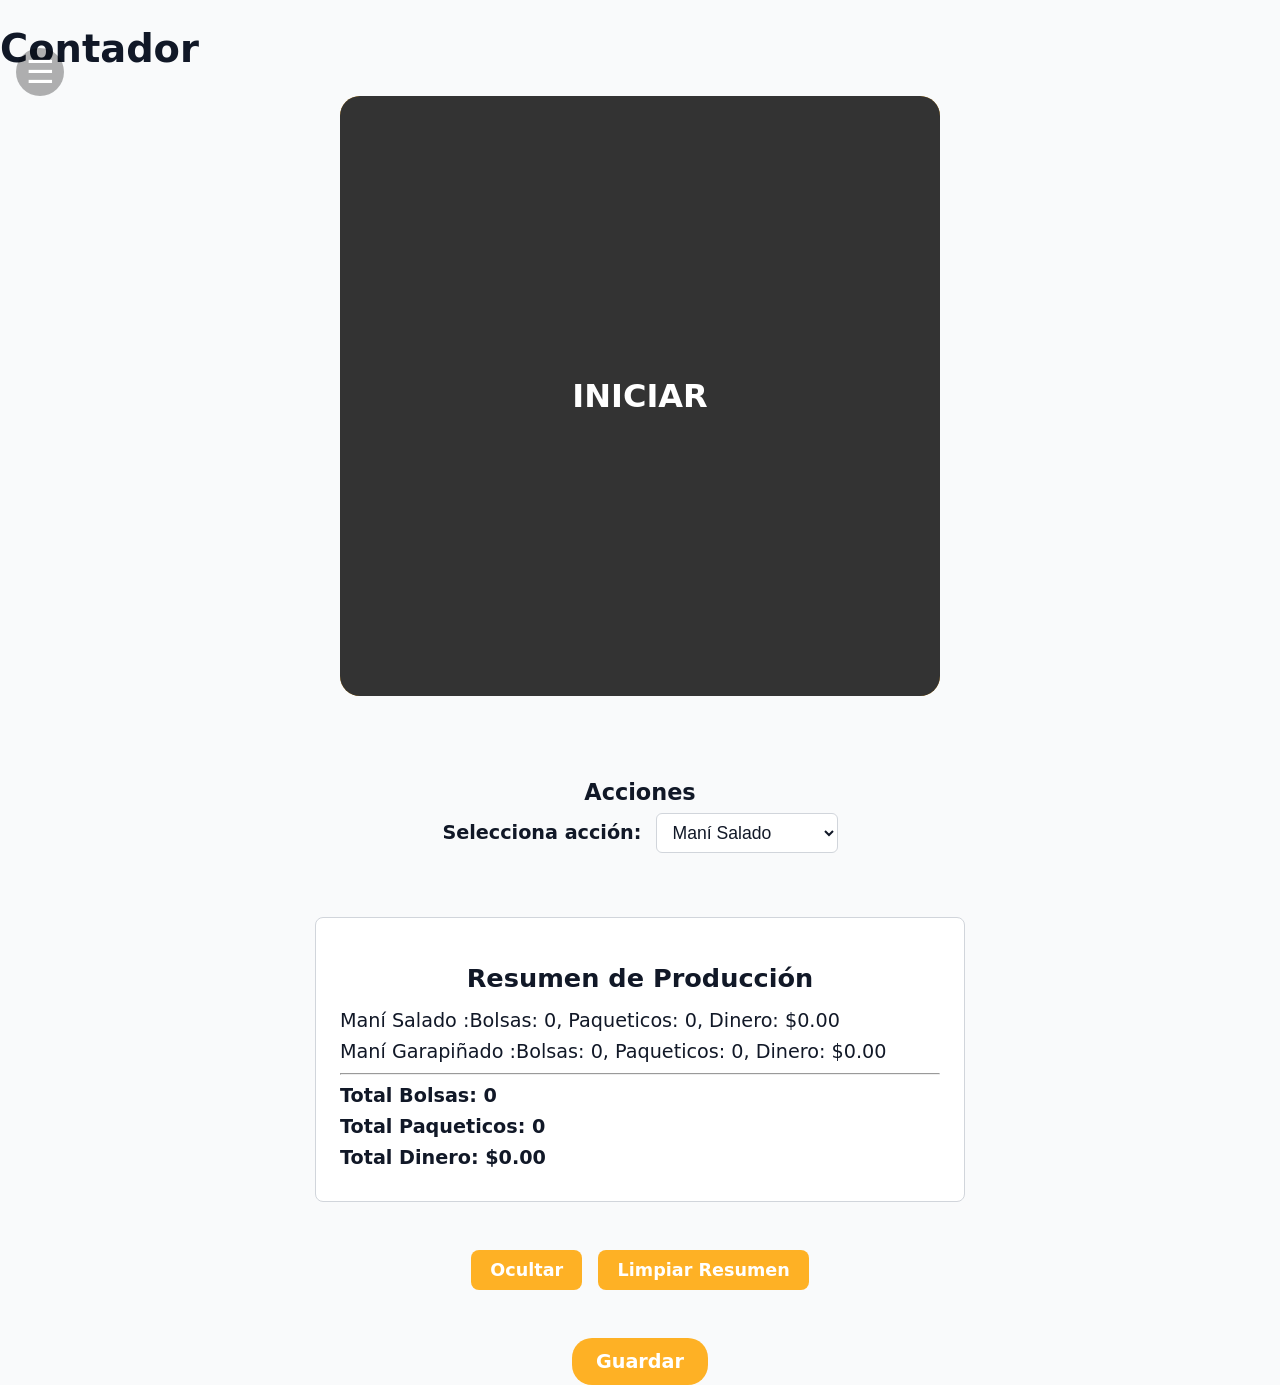
<file: index.html>
<!DOCTYPE html>
<html lang="es">
<head>
  <meta charset="UTF-8" />
  <meta name="viewport" content="width=device-width, initial-scale=1" />
  <title>Contador de Maní</title>
  <link rel="stylesheet" href="./estilos.css" />
</head>
<body>
  <button id="hamburger">☰</button>
  <header>
    
    <h1>Contador</h1>
    
  </header>

  <main class="contenedor">
    <div class="botones-wrapper">
      <button id="btnContador" class="btn-contador" disabled>
        <div id="contadorDisplay" class="contador-display">0</div>
      </button>
      <button id="btnIniciar" class="btn-iniciar visible">INICIAR</button>
    </div>

    <section class="acciones">
      <h2>Acciones</h2>
      <label for="accionSelect">Selecciona acción:</label>
      <select id="accionSelect"></select>
    </section>

    <!-- Resumen de producción -->
    <section id="resumenProduccion" class="resumen visible">
      <!-- Render dinámico -->
    </section>

    <div class="resumen-buttons">
      <button id="toggleResumen">Ocultar</button>
      <button id="clearResumen">Limpiar Resumen</button>
    </div>

    <button id="btnGuardar">Guardar</button>
  </main>

  <div id="overlayMenu">
    <a href="calendario.html" class="btn-link">Ir al calendario</a>
  </div>

  <footer class="pie">
    
  </footer>

  <script type="module" src="./acciones.js"></script>
  <script type="module" src="./JsMain.js"></script>
</body>
</html>
</file>
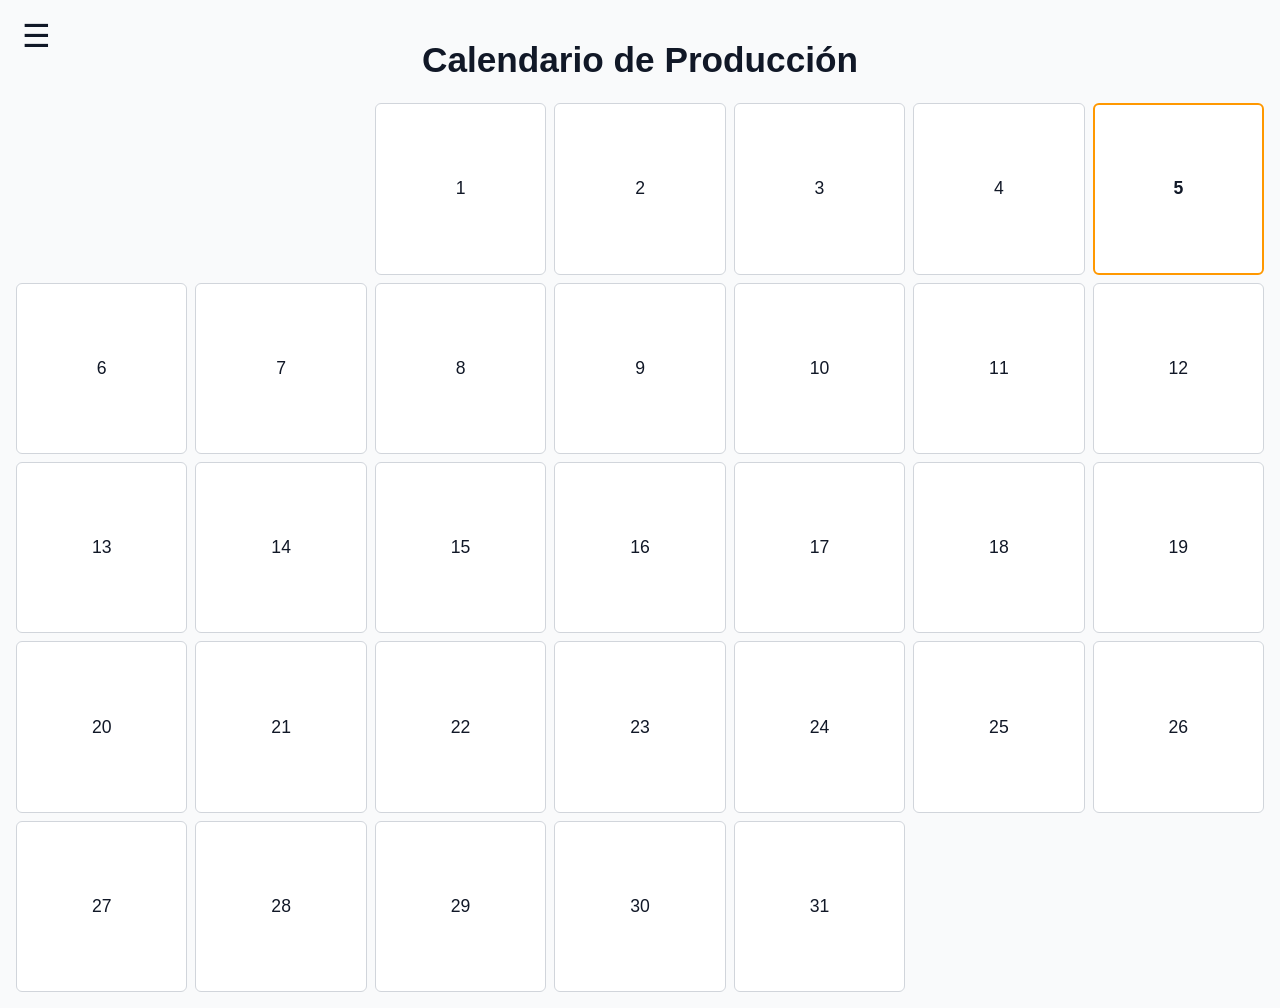
<file: calendario.html>
<!DOCTYPE html>
<html lang="es">
<head>
  <meta charset="UTF-8" />
  <meta name="viewport" content="width=device-width, initial-scale=1" />
  <title>Calendario</title>
  <link rel="stylesheet" href="./calendario.css" />
</head>
<body>
  <header>
    <h1>Calendario de Producción</h1>
    <!-- Ícono hamburguesa -->
    <button id="hamburger">&#9776;</button>
  </header>

  <main class="contenedor-calendario">
    <div id="calendario"></div>
    <div id="detalle-dia" class="detalle-dia oculto">
      <h2>Detalle del día</h2>
      <p id="fechaSeleccionada"></p>
      <p id="dineroGenerado"></p>
    </div>
  </main>

  <!-- Overlay del menú -->
  <div id="overlayMenu">
    <a href="index.html" class="btn-link">Ir al contador</a>
  </div>

  <script src="./calendario.js"></script>
</body>
</html>
</file>
<file: estilos.css>
:root {
  --bg: #f9fafb;
  --surface: #ffffff;
  --text: #111827;
  --accent: rgba(255, 165, 0, 0.85);
  --danger: #ef4444;
  --border: #d1d5db;
  --font-size-base: 1.2rem;
}

body {
  margin: 0;
  background: var(--bg);
  color: var(--text);
  font-family: Inter, system-ui, sans-serif;
  display: flex;
  flex-direction: column;
  min-height: 100vh;
  font-size: var(--font-size-base);
}

/* Ícono hamburguesa fijo */

#hamburger {
  font-size: 2rem;
  background: rgba(0,0,0,0.3); /* fondo circular semitransparente */
  border: none;
  cursor: pointer;
  color: #fff; /* texto blanco para contraste */
  position: fixed;   /* 🔑 siempre fijo en pantalla */
  top: 3rem;
  left: 1rem;
  z-index: 100;      /* más alto que todo */
  width: 3rem;
  height: 3rem;
  border-radius: 50%; /* círculo */
  display: flex;
  align-items: center;
  justify-content: center;
}
#hamburger:hover {
  background: rgba(0,0,0,0.5);
}

/* Sección de acciones */
.acciones {
  margin-top: 2rem;
  text-align: center;
}
.acciones h2 {
  margin-bottom: 0.5rem;
  font-size: 1.4rem;
}
.acciones label {
  font-weight: 600;
  margin-right: 0.5rem;
}
.acciones select {
  padding: 0.5rem 0.75rem;
  border: 1px solid var(--border);
  border-radius: 6px;
  font-size: 1.1rem;
  background: var(--surface);
  color: var(--text);
}

/* Resumen de producción */
.resumen {
  width: 100%;
  max-width: 600px;
  margin-top: 2rem;
  background: var(--surface);
  border: 1px solid var(--border);
  border-radius: 8px;
  padding: 1.5rem;
  transition: max-height 0.5s ease, opacity 0.5s ease, margin 0.5s ease;
  overflow: hidden;
}
.resumen h2 {
  text-align: center;
  margin-bottom: 1rem;
  font-size: 1.6rem;
}
.resumen p {
  margin: 0.5rem 0;
  font-size: 1.2rem;
}
.resumen p strong {
  font-weight: 700;
}
/* Estado oculto: colapsa altura y elimina espacio */
.resumen.hidden {
  max-height: 0;
  opacity: 0;
  margin: 0;
  padding: 0;
  border: none;
}

/* Botones del resumen */
.resumen-buttons {
  display: flex;
  gap: 1rem;
  margin-top: 1rem;
  justify-content: center;
}
.resumen-buttons button {
  all: unset;
  cursor: pointer;
  padding: 0.6rem 1.2rem;
  border-radius: 8px;
  background: var(--accent);
  color: #fff;
  font-weight: 600;
  font-size: 1.1rem;
  transition: background 0.3s ease, transform 0.2s ease;
}
.resumen-buttons button:hover {
  background: rgba(255, 140, 0, 0.9);
  transform: translateY(-2px);
}

/* Botón Guardar */
#btnGuardar {
  all: unset;
  cursor: pointer;
  padding: 0.75rem 1.5rem;
  border-radius: 20px;
  background: var(--accent);
  color: #ffffff;
  font-size: 1.2rem;
  font-weight: 600;
  text-align: center;
  transition: background 0.3s ease, transform 0.2s ease;
  display: inline-block;
  margin-top: 1rem;
}
#btnGuardar:hover {
  background: rgba(255, 140, 0, 0.9);
  transform: translateY(-3px);
}

/* Contenedor principal */
.contenedor {
  flex: 1;
  display: flex;
  flex-direction: column;
  align-items: center;
  justify-content: flex-start;
  gap: 2rem;
  padding: 0;
}

/* Botones */
.botones-wrapper {
  position: relative;
  width: 84%; /* 20% más grande */
  max-width: 600px;
  aspect-ratio: 1 / 1;
  display: flex;
  align-items: center;
  justify-content: center;
}
.btn-contador {
  all: unset;
  cursor: pointer;
  width: 100%;
  height: 100%;
  border-radius: 20px;
  background: var(--accent);
  display: flex;
  align-items: center;
  justify-content: center;
}
.contador-display {
  font-size: 7rem; /* más grande */
  font-weight: 700;
  color: #ffffff;
}
.btn-contador.alerta {
  background: var(--danger);
}
.btn-iniciar {
  all: unset;
  cursor: pointer;
  width: 100%;
  height: 100%;
  border-radius: 20px;
  background: #333;
  color: #fff;
  font-size: 2rem;
  font-weight: 700;
  text-align: center;
  position: absolute;
  top: 0;
  left: 0;
  z-index: 10;
}
.btn-iniciar.visible {
  opacity: 1;
}
.btn-iniciar.oculto {
  display: none;
}

/* Overlay del menú */
#overlayMenu {
  position: fixed;
  top: 0;
  left: 0;
  width: 100%;
  height: 100%;
  backdrop-filter: blur(6px);
  background: rgba(0, 0, 0, 0.4);
  display: flex;
  align-items: center;
  justify-content: center;
  opacity: 0;
  pointer-events: none;
  transition: opacity 0.3s ease;
  z-index: 25;
}
#overlayMenu.visible {
  opacity: 1;
  pointer-events: auto;
}
#overlayMenu .btn-link {
  background: var(--accent);
  color: #fff;
  padding: 1rem 2rem;
  border-radius: 8px;
  font-size: 1.2rem;
  font-weight: 600;
  text-decoration: none;
}
</file>
<file: calendario.css>
body {
  font-family: Inter, sans-serif;
  background: #f9fafb;
  color: #111827;
  margin: 0;
  padding: 1rem;
  font-size: 1.1rem;
}

header {
  text-align: center;
  margin-bottom: 1rem;
}

/* Ícono hamburguesa */
#hamburger {
  font-size: 2rem;
  background: none;
  border: none;
  cursor: pointer;
  color: #111827;
  position: fixed;
  top: 1rem;
  left: 1rem;
  z-index: 30;
}

/* Overlay del menú */
#overlayMenu {
  position: fixed;
  top: 0;
  left: 0;
  width: 100%;
  height: 100%;
  backdrop-filter: blur(6px); /* desenfoque */
  background: rgba(0, 0, 0, 0.4); /* oscurecido suave */
  display: flex;
  align-items: center;
  justify-content: center;
  opacity: 0;
  pointer-events: none;
  transition: opacity 0.3s ease;
  z-index: 25;
}

#overlayMenu.visible {
  opacity: 1;
  pointer-events: auto;
}

/* Botón dentro del menú */
#overlayMenu .btn-link {
  background: var(--accent, #ff9800); /* mismo color que contador */
  color: #fff;
  padding: 1rem 2rem;
  border-radius: 8px;
  font-size: 1.2rem;
  font-weight: 600;
  text-decoration: none;
  transition: background 0.3s ease, transform 0.2s ease;
}

#overlayMenu .btn-link:hover {
  background: rgba(255, 140, 0, 0.9);
  transform: translateY(-3px);
}

.contenedor-calendario {
  display: flex;
  flex-direction: column;
  align-items: center;
  width: 100%;
}

#calendario {
  display: grid;
  grid-template-columns: repeat(7, 1fr);
  gap: 0.5rem;
  width: 100%;
}

/* Estilo general de cada día */
.dia {
  aspect-ratio: 1 / 1; /* mantiene cuadrado */
  display: flex;
  align-items: center;
  justify-content: center;
  border: 1px solid #d1d5db;
  border-radius: 6px;
  cursor: pointer;
  background: #ffffff;
  font-size: 1.1rem;
  transition: background 0.3s ease, transform 0.3s ease;
}

/* Día actual con borde minimalista */
.dia.hoy {
  border: 2px solid #ff9800;
  font-weight: bold;
}

/* Día seleccionado con color naranja */
.dia.seleccionado {
  background: #ff9800;
  color: #fff;
  font-weight: bold;
}

/* Detalle del día con transición suave */
.detalle-dia {
  margin-top: 1rem;
  padding: 1rem;
  border: 1px solid #d1d5db;
  border-radius: 6px;
  background: #ffffff;
  width: 100%;
  opacity: 0;
  transform: translateY(20px);
  transition: opacity 0.3s ease, transform 0.3s ease;
}
.detalle-dia.visible {
  opacity: 1;
  transform: translateY(0);
}
.oculto {
  display: none;
}

/* Responsive en móvil */
@media (max-width: 640px) {
  #hamburger {
    font-size: 1.8rem;
    top: 0.5rem;
    left: 0.5rem;
  }

  #overlayMenu .btn-link {
    font-size: 1rem;
    padding: 0.8rem 1.5rem;
  }

  #calendario {
    gap: 0.25rem;
  }

  .dia {
    font-size: 1rem;
  }

  .detalle-dia {
    font-size: 1rem;
  }
}
</file>
